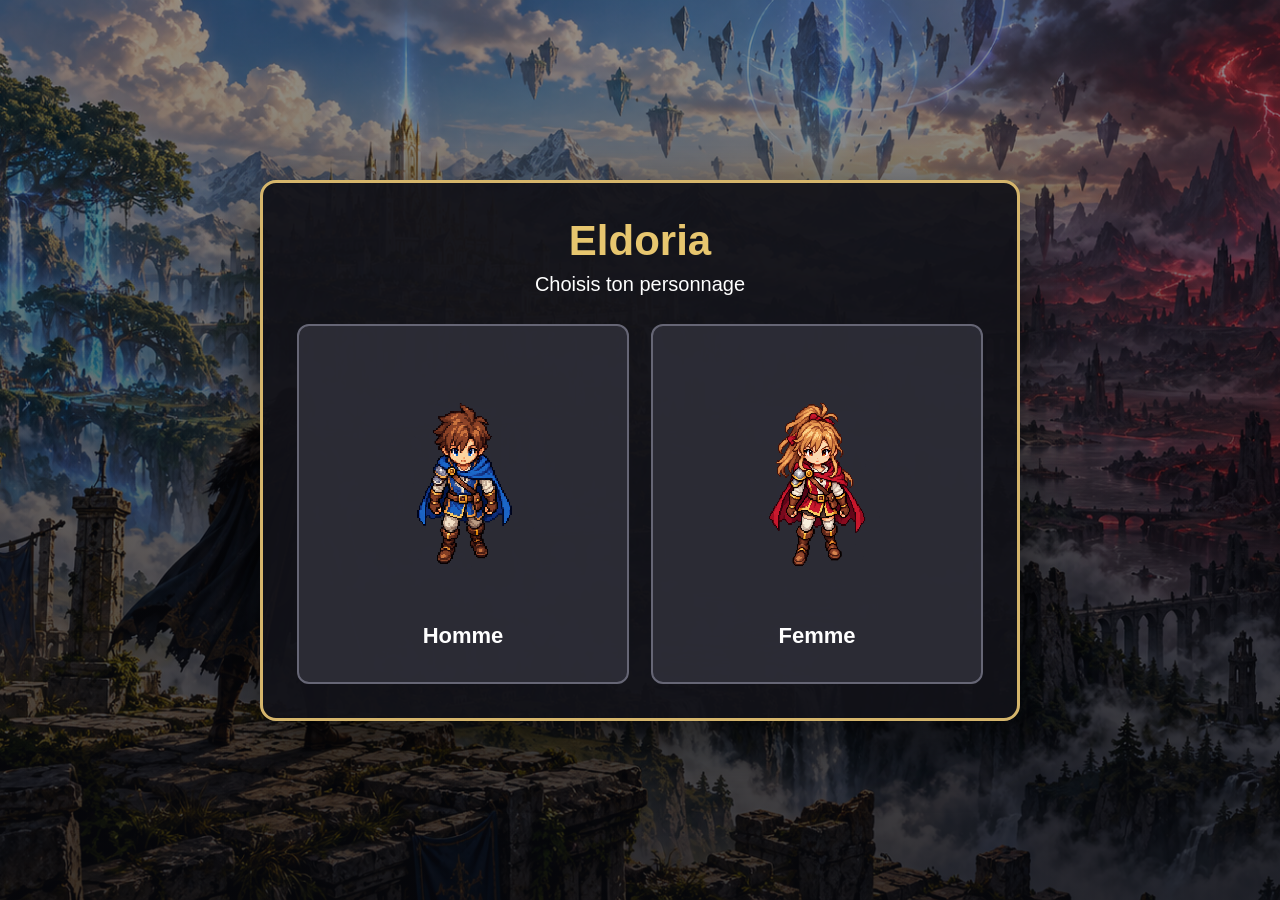
<file: index.html>
<!DOCTYPE html>
<html lang="fr">
<head>
    <meta charset="UTF-8">
    <meta name="viewport" content="width=device-width, initial-scale=1.0">
    <title>Eldoria</title>
    <link rel="stylesheet" href="style.css">
</head>
<body
    data-music="/assets/sounds/lobby.mp3"
    data-music-loop="true"
    data-music-volume="0.35"
>
    <main id="characterSelection">
        <section id="selectionPanel">
            <h1>Eldoria</h1>
            <p>Choisis ton personnage</p>

            <div id="characterChoices">
                <button id="choiceMen" class="characterChoice">
                    <img src="assets/characters/player_men.png" alt="Personnage homme">
                    <span>Homme</span>
                </button>

                <button id="choiceGirl" class="characterChoice">
                    <img src="assets/characters/player_girl.png" alt="Personnage femme">
                    <span>Femme</span>
                </button>
            </div>
        </section>
    </main>

    <script src="assets/js/characters.js"></script>
    <script src="assets/js/index.js"></script>
    <script src="assets/js/music.js"></script>
</body>
</html>
</file>
<file: style.css>
* {
    margin: 0;
    padding: 0;
    box-sizing: border-box;
}

html,
body {
    width: 100%;
    height: 100%;
}

body {
    overflow: hidden;
    font-family: Arial, sans-serif;
    background: #0b0d13;
}

#characterSelection {
    width: 100vw;
    height: 100vh;
    display: flex;
    align-items: center;
    justify-content: center;
    padding: 24px;
    background-image:
        linear-gradient(rgba(7, 8, 13, 0.42), rgba(7, 8, 13, 0.78)),
        url("assets/backgrounds/index.png");
    background-size: cover;
    background-position: center;
}

#selectionPanel {
    width: min(760px, 94vw);
    padding: 34px;
    text-align: center;
    color: white;
    background: rgba(18, 18, 24, 0.94);
    border: 3px solid #d5b56b;
    border-radius: 16px;
    box-shadow: 0 20px 60px rgba(0, 0, 0, 0.65);
}

#selectionPanel h1 {
    margin-bottom: 8px;
    color: #e7c66f;
    font-size: 42px;
}

#selectionPanel > p {
    margin-bottom: 28px;
    font-size: 20px;
}

#characterChoices {
    display: grid;
    grid-template-columns: repeat(2, minmax(0, 1fr));
    gap: 22px;
}

.characterChoice {
    min-height: 360px;
    display: flex;
    flex-direction: column;
    align-items: center;
    justify-content: center;
    gap: 14px;
    padding: 18px;
    color: white;
    background: rgba(45, 45, 55, 0.94);
    border: 2px solid #666675;
    border-radius: 12px;
    cursor: pointer;
    transition: transform 0.15s ease, border-color 0.15s ease, background 0.15s ease;
}

.characterChoice:hover {
    transform: translateY(-4px);
    background: rgba(65, 65, 78, 0.98);
    border-color: #ffd76a;
}

.characterChoice img {
    width: 180px;
    height: 250px;
    object-fit: contain;
    image-rendering: pixelated;
}

.characterChoice span {
    font-size: 22px;
    font-weight: bold;
}

@media (max-width: 650px) {
    #characterChoices {
        grid-template-columns: 1fr;
    }

    .characterChoice {
        min-height: 260px;
    }

    .characterChoice img {
        width: 130px;
        height: 180px;
    }
}
</file>
<file: assets/css/scene01.css>
* {
    margin: 0;
    padding: 0;
    box-sizing: border-box;
}

html,
body {
    width: 100%;
    height: 100%;
    overflow: hidden;
    background: black;
}

#game {
    position: relative;
    width: 100vw;
    height: 100vh;
    overflow: hidden;
    background-image: url("../backgrounds/scene01.png");
    background-size: contain;
    background-position: center;
    background-repeat: no-repeat;
    background-color: black;
}

#player {
    left: 50%;
    top: 55%;
}

#interactionPrompt {
    position: absolute;
    left: 50%;
    bottom: 92px;
    transform: translateX(-50%);
    display: none;
    align-items: center;
    gap: 10px;
    padding: 10px 16px;
    color: white;
    font-family: Arial, sans-serif;
    font-size: 16px;
    font-weight: bold;
    background: rgba(10, 10, 15, 0.92);
    border: 2px solid rgba(255, 255, 255, 0.7);
    border-radius: 8px;
    z-index: 180;
    pointer-events: none;
}

#interactionPrompt.visible {
    display: flex;
}

.interactionKey {
    display: flex;
    width: 28px;
    height: 28px;
    align-items: center;
    justify-content: center;
    color: black;
    background: white;
    border-radius: 5px;
}

#game.mouse-locked {
    cursor: none;
}
</file>
<file: assets/css/characters.css>
#player,
#policier {
    position: absolute;
    transform: translate(-50%, -50%);
    background-size: contain;
    background-position: center;
    background-repeat: no-repeat;
    image-rendering: pixelated;
}

#player {
    z-index: 20;
}

#policier {
    z-index: 15;
}
</file>
<file: assets/css/inventory.css>
#inventoryBar {
    position: absolute;
    left: 50%;
    bottom: 14px;
    transform: translateX(-50%);
    display: flex;
    gap: 4px;
    padding: 5px;
    background: rgba(15, 15, 20, 0.86);
    border: 2px solid rgba(220, 190, 120, 0.85);
    border-radius: 8px;
    z-index: 160;
    user-select: none;
}

.inventorySlot {
    position: relative;
    width: 58px;
    height: 58px;
    display: flex;
    align-items: center;
    justify-content: center;
    padding: 4px;
    background: rgba(45, 45, 55, 0.94);
    border: 2px solid rgba(120, 120, 130, 0.9);
    border-radius: 5px;
    cursor: pointer;
}

.inventorySlot:hover {
    background: rgba(70, 70, 85, 0.96);
}

.inventorySlot.selected {
    border-color: #ffd76a;
    box-shadow:
        0 0 0 2px rgba(255, 215, 106, 0.3),
        0 0 12px rgba(255, 215, 106, 0.8);
}

.inventorySlotNumber {
    position: absolute;
    top: 2px;
    left: 4px;
    color: rgba(255, 255, 255, 0.7);
    font-family: Arial, sans-serif;
    font-size: 10px;
}

.inventoryItemIcon {
    width: 38px;
    height: 38px;
    object-fit: contain;
    image-rendering: pixelated;
    pointer-events: none;
}

.inventoryQuantity {
    position: absolute;
    right: 4px;
    bottom: 2px;
    color: white;
    font-family: Arial, sans-serif;
    font-size: 12px;
    font-weight: bold;
    text-shadow: 1px 1px 2px black;
}

@media (max-width: 750px) {
    #inventoryBar {
        gap: 2px;
        padding: 4px;
    }

    .inventorySlot {
        width: 44px;
        height: 44px;
    }

    .inventoryItemIcon {
        width: 30px;
        height: 30px;
    }
}
</file>
<file: assets/css/menu.css>
#pauseMenuOverlay {
    position: fixed;
    inset: 0;
    display: none;
    align-items: center;
    justify-content: center;
    background: rgba(0, 0, 0, 0.45);
    z-index: 9999;
}

#pauseMenuOverlay.visible {
    display: flex;
}

#pauseMenuBox {
    width: min(420px, 90vw);
    padding: 24px;
    color: white;
    background: rgba(18, 18, 24, 0.98);
    border: 3px solid #d5b56b;
    border-radius: 12px;
    font-family: Arial, sans-serif;
    text-align: center;
    box-shadow:
        0 0 0 3px rgba(0, 0, 0, 0.65),
        0 15px 40px rgba(0, 0, 0, 0.65);
}

#pauseMenuTitle {
    margin-bottom: 10px;
    color: #e7c66f;
    font-size: 24px;
    font-weight: bold;
}

#pauseMenuText {
    margin-bottom: 20px;
    color: #eeeeee;
    font-size: 15px;
    line-height: 1.45;
}

.pauseMenuButton {
    width: 100%;
    padding: 12px 14px;
    margin-top: 10px;
    color: white;
    background: #30303a;
    border: 1px solid #666675;
    border-radius: 7px;
    font-size: 16px;
    cursor: pointer;
}

.pauseMenuButton:hover {
    background: #454555;
}

#pauseMenuClear {
    background: #7d2525;
    border-color: #b84b4b;
}

#pauseMenuClear:hover {
    background: #993333;
}
</file>
<file: assets/css/scene02.css>
* {
    margin: 0;
    padding: 0;
    box-sizing: border-box;
}

html,
body {
    width: 100%;
    height: 100%;
    overflow: hidden;
    background: black;
}

#game {
    position: relative;
    width: 100vw;
    height: 100vh;
    overflow: hidden;
    background-image: url("../backgrounds/scene02.png");
    background-size: contain;
    background-position: center;
    background-repeat: no-repeat;
    background-color: black;
}

#player {
    left: 50%;
    top: 72%;
}

#policier {
    left: 77%;
    top: 33%;
}

#interactionPrompt {
    position: absolute;
    left: 50%;
    bottom: 102px;
    transform: translateX(-50%);
    display: none;
    align-items: center;
    gap: 10px;
    padding: 10px 16px;
    color: white;
    font-family: Arial, sans-serif;
    font-size: 16px;
    font-weight: bold;
    background: rgba(10, 10, 15, 0.92);
    border: 2px solid rgba(255, 255, 255, 0.7);
    border-radius: 8px;
    z-index: 180;
    pointer-events: none;
}

#interactionPrompt.visible {
    display: flex;
}

.interactionKey {
    display: flex;
    width: 28px;
    height: 28px;
    align-items: center;
    justify-content: center;
    color: black;
    background: white;
    border-radius: 5px;
}

#dialogueOverlay {
    position: absolute;
    inset: 0;
    display: none;
    align-items: flex-end;
    justify-content: center;
    padding-bottom: 102px;
    background: rgba(0, 0, 0, 0.15);
    z-index: 200;
}

#dialogueOverlay.visible {
    display: flex;
}

#dialogueBox {
    width: min(760px, 90vw);
    padding: 22px;
    background: rgba(18, 18, 24, 0.96);
    border: 3px solid #d5b56b;
    border-radius: 12px;
    color: white;
    font-family: Arial, sans-serif;
    box-shadow:
        0 0 0 3px rgba(0, 0, 0, 0.6),
        0 12px 35px rgba(0, 0, 0, 0.55);
}

#dialogueName {
    margin-bottom: 12px;
    color: #e7c66f;
    font-size: 20px;
    font-weight: bold;
}

#dialogueText {
    margin-bottom: 20px;
    font-size: 18px;
    line-height: 1.5;
}

#dialogueChoices {
    display: flex;
    flex-direction: column;
    gap: 10px;
}

.dialogueChoice {
    width: 100%;
    padding: 12px 14px;
    color: white;
    background: #30303a;
    border: 1px solid #666675;
    border-radius: 7px;
    font-size: 16px;
    cursor: pointer;
    text-align: left;
}

.dialogueChoice:hover {
    background: #454555;
}

#game.mouse-locked {
    cursor: none;
}
</file>
<file: assets/css/protest.css>
* {
    margin: 0;
    padding: 0;
    box-sizing: border-box;
}

html,
body {
    width: 100%;
    height: 100%;
    overflow: hidden;
    background: black;
    font-family: Arial, sans-serif;
}

#game {
    position: relative;
    width: 100vw;
    height: 100vh;
    overflow: hidden;
    background: black;
}

#sceneWorld {
    position: absolute;
    inset: 0;
    background-size: cover;
    background-position: center;
    background-repeat: no-repeat;
}

#sceneWorld::after {
    content: "";
    position: absolute;
    inset: 0;
    background:
        linear-gradient(
            to bottom,
            rgba(0, 0, 0, 0.08),
            transparent 35%,
            transparent 70%,
            rgba(0, 0, 0, 0.24)
        );
    pointer-events: none;
}

#npcLayer,
#effectsLayer,
#pickupLayer,
#hazardLayer {
    position: absolute;
    inset: 0;
    overflow: hidden;
    pointer-events: none;
}

#player {
    position: absolute;
    transform: translate(-50%, -50%);
    background-size: contain;
    background-position: center bottom;
    background-repeat: no-repeat;
    image-rendering: pixelated;
    filter:
        drop-shadow(
            0 6px 3px
            rgba(0, 0, 0, 0.6)
        );
    z-index: 85;
}

#player.jumping {
    filter:
        drop-shadow(
            0 13px 6px
            rgba(0, 0, 0, 0.45)
        );
}

#player.playerHitFlash {
    animation:
        playerHitFlash
        0.25s
        ease;
}

@keyframes playerHitFlash {
    0% {
        filter:
            brightness(1)
            drop-shadow(
                0 6px 3px
                rgba(0, 0, 0, 0.6)
            );
    }

    50% {
        filter:
            brightness(2.2)
            drop-shadow(
                0 0 12px
                rgba(255, 40, 40, 0.95)
            );
    }

    100% {
        filter:
            brightness(1)
            drop-shadow(
                0 6px 3px
                rgba(0, 0, 0, 0.6)
            );
    }
}

#youLabel {
    position: absolute;
    left: 50%;
    top: -27px;
    transform: translateX(-50%);
    padding: 3px 8px;
    color: white;
    background: rgba(8, 10, 16, 0.92);
    border: 2px solid white;
    border-radius: 5px;
    font-size: 12px;
    font-weight: bold;
    letter-spacing: 1px;
    text-shadow: 1px 1px 2px black;
    pointer-events: none;
}

#youLabel::after {
    content: "";
    position: absolute;
    left: 50%;
    bottom: -8px;
    transform: translateX(-50%);
    width: 0;
    height: 0;
    border-left: 6px solid transparent;
    border-right: 6px solid transparent;
    border-top: 7px solid white;
}

.sceneNpc {
    position: absolute;
    transform: translate(-50%, -50%);
    background-size: contain;
    background-position: center bottom;
    background-repeat: no-repeat;
    image-rendering: pixelated;
    filter:
        drop-shadow(
            0 5px 3px
            rgba(0, 0, 0, 0.55)
        );
    transition:
        left 0.42s linear,
        top 0.42s linear,
        opacity 0.2s ease,
        filter 0.15s ease;
    z-index: 65;
}

.sceneNpc.hit {
    filter:
        brightness(1.8)
        drop-shadow(
            0 5px 3px
            rgba(0, 0, 0, 0.55)
        );
}

.sceneNpc.down {
    opacity: 0.12;
}

.sceneNpcLabel {
    position: absolute;
    left: 50%;
    bottom: -17px;
    transform: translateX(-50%);
    padding: 2px 5px;
    white-space: nowrap;
    color: white;
    background: rgba(10, 10, 15, 0.76);
    border-radius: 4px;
    font-size: 9px;
    font-weight: bold;
}

#sceneHud {
    position: absolute;
    left: 18px;
    top: 18px;
    width: min(450px, calc(100vw - 36px));
    padding: 14px 16px;
    color: white;
    background: rgba(10, 12, 18, 0.91);
    border: 2px solid rgba(255, 255, 255, 0.5);
    border-radius: 10px;
    z-index: 150;
    pointer-events: none;
}

#sceneTitle {
    margin-bottom: 8px;
    color: #e7c66f;
    font-size: 21px;
    font-weight: bold;
}

#roleName {
    margin-bottom: 6px;
    font-size: 17px;
    font-weight: bold;
}

#objectiveText {
    color: #ededed;
    font-size: 14px;
    line-height: 1.4;
}

.hudRow {
    display: flex;
    align-items: center;
    gap: 8px;
    margin-top: 12px;
    font-size: 12px;
    font-weight: bold;
}

.hudTrack {
    flex: 1;
    height: 11px;
    overflow: hidden;
    background: #272733;
    border: 1px solid rgba(255, 255, 255, 0.45);
    border-radius: 999px;
}

#healthFill {
    width: 100%;
    height: 100%;
    background: #e34b4b;
    transition: width 0.15s ease;
}

#questFill {
    width: 0%;
    height: 100%;
    background: #e7c66f;
    transition: width 0.2s ease;
}

#questRow.completed #questFill {
    background: #55d674;
}

#resourceRow {
    display: none;
    margin-top: 9px;
    color: #ffd98a;
    font-size: 12px;
    font-weight: bold;
}

#resourceRow.visible {
    display: block;
}

#gameMessage {
    position: absolute;
    left: 50%;
    top: 22%;
    transform: translateX(-50%);
    max-width: 70vw;
    padding: 10px 16px;
    color: white;
    background: rgba(10, 10, 15, 0.92);
    border-radius: 7px;
    font-size: 16px;
    font-weight: bold;
    text-align: center;
    opacity: 0;
    transition: opacity 0.18s ease;
    z-index: 175;
    pointer-events: none;
}

#gameMessage.visible {
    opacity: 1;
}

#questCompleteOverlay {
    position: absolute;
    inset: 0;
    display: none;
    align-items: center;
    justify-content: center;
    background: rgba(0, 0, 0, 0.62);
    z-index: 500;
    pointer-events: none;
}

#questCompleteOverlay.visible {
    display: flex;
}

#questCompleteBox {
    padding: 28px 42px;
    color: white;
    background: rgba(18, 18, 24, 0.98);
    border: 3px solid #55d674;
    border-radius: 12px;
    font-size: 30px;
    font-weight: bold;
    box-shadow:
        0 0 30px
        rgba(85, 214, 116, 0.35);
}

#leaveScene {
    position: absolute;
    left: 18px;
    bottom: 98px;
    padding: 10px 14px;
    color: white;
    background: rgba(15, 15, 20, 0.92);
    border: 2px solid #d5b56b;
    border-radius: 7px;
    font-size: 14px;
    font-weight: bold;
    cursor: pointer;
    z-index: 175;
}

.botProjectile {
    position: absolute;
    width: 12px;
    height: 12px;
    transform: translate(-50%, -50%);
    border-radius: 50%;
    z-index: 110;
    pointer-events: none;
    transition:
        left 0.30s linear,
        top 0.30s linear,
        opacity 0.08s linear 0.25s;
}

.botProjectile.lbd {
    background: #7fc9ff;
    box-shadow:
        0 0 7px #5ebcff,
        0 0 14px rgba(80, 180, 255, 0.9);
}

.botProjectile.mortar {
    width: 15px;
    height: 15px;
    background: #ff9a32;
    box-shadow:
        0 0 8px #ff701b,
        0 0 18px rgba(255, 80, 0, 0.9);
}

.botProjectile.brick {
    width: 16px;
    height: 10px;
    border-radius: 2px;
    background: #a95035;
    box-shadow:
        0 0 4px rgba(0, 0, 0, 0.65);
}

.impact {
    position: absolute;
    width: 24px;
    height: 24px;
    transform: translate(-50%, -50%);
    border: 3px solid rgba(255, 215, 100, 0.95);
    border-radius: 50%;
    animation:
        impactAnim
        0.45s
        ease-out
        forwards;
    z-index: 105;
}

@keyframes impactAnim {
    from {
        width: 24px;
        height: 24px;
        opacity: 1;
    }

    to {
        width: 110px;
        height: 110px;
        opacity: 0;
    }
}

.brickPickup {
    position: absolute;
    width: 26px;
    height: 16px;
    transform: translate(-50%, -50%) rotate(-9deg);
    background: #a34d32;
    border: 3px solid #682f21;
    border-radius: 2px;
    box-shadow:
        0 4px 3px
        rgba(0, 0, 0, 0.35);
    z-index: 42;
}

.brickPickup::after {
    content: "";
    position: absolute;
    left: 11px;
    top: -3px;
    width: 3px;
    height: 16px;
    background: #682f21;
}

.barricade {
    position: absolute;
    width: 120px;
    height: 24px;
    transform: translate(-50%, -50%);
    background:
        repeating-linear-gradient(
            90deg,
            #e7c66f 0 20px,
            #272733 20px 40px
        );
    border: 4px solid #22232b;
    border-radius: 4px;
    z-index: 40;
}

.controlZone {
    position: absolute;
    width: 150px;
    height: 100px;
    transform: translate(-50%, -50%);
    border: 3px dashed rgba(255, 220, 100, 0.9);
    border-radius: 50%;
    background: rgba(255, 220, 100, 0.08);
    z-index: 35;
}

.fireHazard {
    position: absolute;
    width: 70px;
    height: 70px;
    transform: translate(-50%, -50%);
    border-radius: 50%;
    background:
        radial-gradient(
            circle,
            rgba(255, 210, 80, 0.92) 0 12%,
            rgba(255, 90, 20, 0.78) 12% 35%,
            rgba(90, 20, 10, 0.22) 35% 70%,
            transparent 70%
        );
    animation:
        firePulse
        0.65s
        ease-in-out
        infinite alternate;
    z-index: 36;
}

@keyframes firePulse {
    from {
        transform:
            translate(-50%, -50%)
            scale(0.92);
    }

    to {
        transform:
            translate(-50%, -50%)
            scale(1.08);
    }
}

#inventoryBar {
    z-index: 160;
}

@media (max-width: 850px) {
    #sceneHud {
        width: 320px;
    }

    #gameMessage {
        max-width: 88vw;
        font-size: 14px;
    }
}


:root {
    --scene-accent: #e7c66f;
}

#sceneTitle {
    color: var(--scene-accent);
}

#sceneFlavor {
    margin-bottom: 7px;
    color: rgba(255, 255, 255, 0.72);
    font-size: 12px;
    font-style: italic;
    line-height: 1.35;
}

#questFill {
    background: var(--scene-accent);
}

#specialRow {
    margin-top: 12px;
    padding: 9px 10px;
    border: 1px solid var(--scene-accent);
    border-radius: 7px;
    background: rgba(255, 255, 255, 0.045);
}

#specialHeader {
    display: flex;
    align-items: center;
    justify-content: space-between;
    gap: 10px;
}

#specialName {
    color: var(--scene-accent);
    font-size: 13px;
    font-weight: bold;
}

#specialCooldown {
    min-width: 30px;
    padding: 2px 6px;
    color: #15151b;
    background: var(--scene-accent);
    border-radius: 5px;
    font-size: 11px;
    font-weight: bold;
    text-align: center;
}

#specialDescription {
    margin-top: 4px;
    color: rgba(255, 255, 255, 0.78);
    font-size: 11px;
    line-height: 1.3;
}

#specialRow.cooldown {
    opacity: 0.55;
}

#specialRow.ready {
    box-shadow:
        0 0 12px
        color-mix(
            in srgb,
            var(--scene-accent) 55%,
            transparent
        );
}


#choiceOverlay {
    position: absolute;
    inset: 0;
    display: flex;
    align-items: center;
    justify-content: center;
    padding: 24px;
    background:
        radial-gradient(
            circle at 50% 45%,
            rgba(18, 20, 30, 0.72),
            rgba(4, 5, 9, 0.94)
        );
    z-index: 700;
}

#choiceOverlay.hidden {
    display: none;
}

#choicePanel {
    width: min(620px, 92vw);
    padding: 28px;
    color: white;
    background: rgba(12, 14, 22, 0.97);
    border: 2px solid var(--scene-accent);
    border-radius: 14px;
    box-shadow:
        0 24px 80px
        rgba(0, 0, 0, 0.62);
}

#choiceScene {
    margin-bottom: 7px;
    color: var(--scene-accent);
    font-size: 12px;
    font-weight: bold;
    letter-spacing: 3px;
    text-transform: uppercase;
}

#choicePanel h2 {
    font-size: 28px;
}

#choiceIntro {
    margin-top: 8px;
    color: rgba(255, 255, 255, 0.72);
    font-size: 14px;
    line-height: 1.45;
}

#choiceButtons {
    display: grid;
    grid-template-columns:
        repeat(
            2,
            minmax(0, 1fr)
        );
    gap: 12px;
    margin-top: 22px;
}

.tacticChoice {
    min-height: 130px;
    padding: 16px;
    color: white;
    text-align: left;
    background:
        rgba(
            255,
            255,
            255,
            0.055
        );
    border:
        1px solid
        rgba(
            255,
            255,
            255,
            0.16
        );
    border-radius: 9px;
    cursor: pointer;
    transition:
        transform 0.15s ease,
        border-color 0.15s ease,
        background 0.15s ease;
}

.tacticChoice:hover {
    transform:
        translateY(-3px);
    border-color:
        var(--scene-accent);
    background:
        rgba(
            255,
            255,
            255,
            0.10
        );
}

.tacticChoice strong {
    display: block;
    color: var(--scene-accent);
    font-size: 17px;
}

.tacticChoice span {
    display: block;
    margin-top: 8px;
    color: rgba(255, 255, 255, 0.78);
    font-size: 13px;
    line-height: 1.45;
}

@media (max-width: 650px) {
    #choiceButtons {
        grid-template-columns: 1fr;
    }
}
</file>
<file: assets/css/scene10.css>
* {
    margin: 0;
    padding: 0;
    box-sizing: border-box;
}

html,
body {
    width: 100%;
    height: 100%;
    overflow: hidden;
    background: #07080d;
    font-family:
        Arial,
        sans-serif;
}

#ending {
    position: relative;
    width: 100vw;
    height: 100vh;
    overflow: hidden;
    color: white;
    background:
        linear-gradient(
            180deg,
            #171b2a,
            #090b12
        );
}

#endingBackground {
    position: absolute;
    inset: -3%;
    background-image:
        url("../backgrounds/scene10.png");
    background-size: cover;
    background-position: center;
    background-repeat: no-repeat;
    filter:
        saturate(0.72)
        brightness(0.62)
        contrast(1.08);
    transform:
        scale(1.06);
    animation:
        endingDrift
        18s
        ease-in-out
        infinite alternate;
}

@keyframes endingDrift {
    from {
        transform:
            scale(1.06)
            translate3d(
                -0.5%,
                0,
                0
            );
    }

    to {
        transform:
            scale(1.10)
            translate3d(
                0.8%,
                -0.7%,
                0
            );
    }
}

#endingVignette {
    position: absolute;
    inset: 0;
    background:
        radial-gradient(
            circle at 50% 45%,
            rgba(0, 0, 0, 0.05) 0 24%,
            rgba(0, 0, 0, 0.35) 62%,
            rgba(0, 0, 0, 0.88) 100%
        ),
        linear-gradient(
            90deg,
            rgba(8, 10, 18, 0.78),
            rgba(8, 10, 18, 0.08) 58%,
            rgba(8, 10, 18, 0.30)
        );
    pointer-events: none;
}

#endingDust {
    position: absolute;
    inset: 0;
    opacity: 0.35;
    pointer-events: none;
    background-image:
        radial-gradient(
            circle,
            rgba(255, 235, 180, 0.75) 0 1px,
            transparent 2px
        );
    background-size:
        83px
        83px;
    animation:
        dustMove
        22s
        linear
        infinite;
}

@keyframes dustMove {
    from {
        background-position:
            0
            0;
    }

    to {
        background-position:
            83px
            -166px;
    }
}

#endingPlayer {
    position: absolute;
    right: 11vw;
    bottom: 7vh;
    width: 230px;
    height: 320px;
    background-size: contain;
    background-position: center bottom;
    background-repeat: no-repeat;
    image-rendering: pixelated;
    filter:
        drop-shadow(
            0 22px 10px
            rgba(0, 0, 0, 0.7)
        );
    opacity: 0;
    transform:
        translateY(35px);
    animation:
        playerReveal
        1.4s
        ease
        0.55s
        forwards;
}

@keyframes playerReveal {
    to {
        opacity: 1;
        transform:
            translateY(0);
    }
}

#endingStory {
    position: absolute;
    left: 8vw;
    top: 50%;
    width:
        min(
            650px,
            62vw
        );
    transform:
        translateY(-50%);
    padding:
        30px
        34px;
    background:
        linear-gradient(
            145deg,
            rgba(12, 15, 24, 0.90),
            rgba(18, 20, 31, 0.72)
        );
    border:
        1px solid
        rgba(255, 255, 255, 0.15);
    border-radius:
        14px;
    box-shadow:
        0 22px 80px
        rgba(0, 0, 0, 0.55);
    backdrop-filter:
        blur(6px);
    opacity: 0;
    transform-origin: left center;
    animation:
        storyReveal
        1.1s
        ease
        0.15s
        forwards;
}

@keyframes storyReveal {
    from {
        opacity: 0;
        transform:
            translateY(-46%)
            translateX(-24px);
    }

    to {
        opacity: 1;
        transform:
            translateY(-50%)
            translateX(0);
    }
}

#endingEyebrow {
    color: #d9bb72;
    font-size: 12px;
    font-weight: bold;
    letter-spacing: 6px;
}

#endingTitle {
    margin-top: 10px;
    font-size:
        clamp(
            34px,
            5vw,
            68px
        );
    line-height: 0.98;
    letter-spacing: -2px;
}

#endingRole {
    margin-top: 16px;
    color: #d9bb72;
    font-size: 17px;
    font-weight: bold;
}

#endingText,
#endingFuture {
    margin-top: 18px;
    color:
        rgba(
            255,
            255,
            255,
            0.86
        );
    font-size: 16px;
    line-height: 1.65;
}

#endingLine {
    width: 0;
    height: 2px;
    margin-top: 24px;
    background:
        linear-gradient(
            90deg,
            #d9bb72,
            transparent
        );
    animation:
        lineGrow
        1.4s
        ease
        1.2s
        forwards;
}

@keyframes lineGrow {
    to {
        width: 100%;
    }
}

#endingContinue {
    margin-top: 25px;
    padding:
        11px
        18px;
    color: white;
    background:
        rgba(
            217,
            187,
            114,
            0.13
        );
    border:
        1px solid
        #d9bb72;
    border-radius:
        7px;
    font-size: 14px;
    font-weight: bold;
    cursor: pointer;
}

#endingContinue:hover {
    background:
        rgba(
            217,
            187,
            114,
            0.26
        );
}

#endingCredits {
    position: absolute;
    right: 25px;
    top: 22px;
    color:
        rgba(
            255,
            255,
            255,
            0.38
        );
    font-size: 12px;
    letter-spacing: 7px;
}

#endingTease {
    position: absolute;
    left: 50%;
    bottom: 30px;
    display: flex;
    flex-direction: column;
    align-items: center;
    gap: 7px;
    transform:
        translateX(-50%);
    color:
        rgba(
            255,
            255,
            255,
            0
        );
    text-align: center;
    pointer-events: none;
    animation:
        teaseReveal
        2.4s
        ease
        7.5s
        forwards;
}

#endingTease span {
    font-size: 12px;
    letter-spacing: 1px;
}

#endingTease strong {
    font-size: 10px;
    font-weight: normal;
    letter-spacing: 9px;
    opacity: 0.62;
    animation:
        subtleGlitch
        4.5s
        steps(1)
        10s
        infinite;
}

@keyframes teaseReveal {
    to {
        color:
            rgba(
                255,
                255,
                255,
                0.48
            );
    }
}

@keyframes subtleGlitch {
    0%,
    92%,
    100% {
        transform:
            translateX(0);
        opacity: 0.62;
    }

    94% {
        transform:
            translateX(-2px);
        opacity: 0.9;
    }

    96% {
        transform:
            translateX(2px);
        opacity: 0.45;
    }
}

@media (
    max-width: 850px
) {
    #endingStory {
        left: 5vw;
        width: 90vw;
    }

    #endingPlayer {
        right: -50px;
        width: 180px;
        height: 250px;
        opacity: 0.26;
    }

    #endingTitle {
        max-width: 75%;
    }
}
</file>
